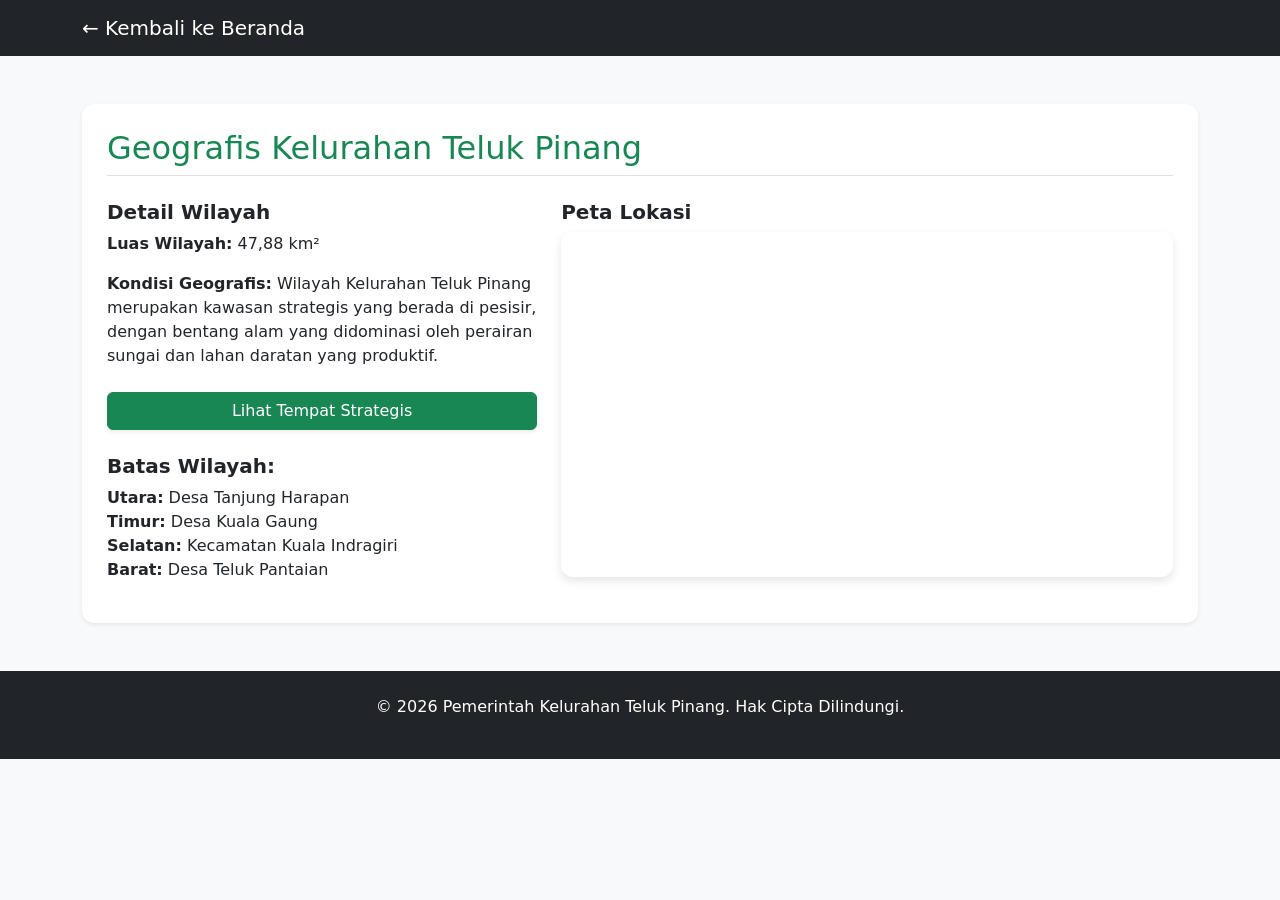
<file: geografi.html>
<!DOCTYPE html>
<html lang="id">
<head>
    <meta charset="UTF-8">
    <meta name="viewport" content="width=device-width, initial-scale=1.0">
    <title>Geografis - Kelurahan Teluk Pinang</title>
    <link href="https://cdn.jsdelivr.net/npm/bootstrap@5.3.0/dist/css/bootstrap.min.css" rel="stylesheet">
    <style>
        .map-container {
            position: relative;
            padding-bottom: 56.25%; /* Rasio 16:9 */
            height: 0;
            overflow: hidden;
            border-radius: 12px;
            box-shadow: 0 4px 10px rgba(0,0,0,0.1);
        }
        .map-container iframe {
            position: absolute;
            top: 0; left: 0;
            width: 100%; height: 100%;
            border: 0;
        }
        .section-box { background: #fff; border-radius: 12px; padding: 25px; }
    </style>
</head>
<body class="bg-light">

    <!-- Navbar -->
    <nav class="navbar navbar-expand-lg navbar-dark bg-dark sticky-top">
        <div class="container">
            <a class="navbar-brand" href="index.html">← Kembali ke Beranda</a>
        </div>
    </nav>

    <!-- Main Content -->
    <main class="container my-5">
        <div class="section-box shadow-sm">
            <h2 class="text-success mb-4 border-bottom pb-2">Geografis Kelurahan Teluk Pinang</h2>
            
            <div class="row g-4">
                <!-- Kolom Detail Wilayah -->
                <div class="col-lg-5">
                    <h5 class="fw-bold">Detail Wilayah</h5>
                    <p><strong>Luas Wilayah:</strong> 47,88 km²<sup></sup></p>
                    <p><strong>Kondisi Geografis:</strong> Wilayah Kelurahan Teluk Pinang merupakan kawasan strategis yang berada di pesisir, dengan bentang alam yang didominasi oleh perairan sungai dan lahan daratan yang produktif.</p>
                    
                    <!-- Tombol ke Tempat Strategis -->
                    <a href="Tempat.html" class="btn btn-success shadow-sm w-100 mt-2">
                        Lihat Tempat Strategis
                    </a>
                    
                    <h5 class="fw-bold mt-4">Batas Wilayah:</h5>
                    <ul class="list-unstyled">
                        <li><strong>Utara:</strong> Desa Tanjung Harapan</li>
                        <li><strong>Timur:</strong> Desa Kuala Gaung</li>
                        <li><strong>Selatan:</strong> Kecamatan Kuala Indragiri </li>
                        <li><strong>Barat:</strong> Desa Teluk Pantaian</li>
                    </ul>
                </div>

                <!-- Kolom Peta -->
                <div class="col-lg-7">
                    <h5 class="fw-bold">Peta Lokasi</h5>
                    <div class="map-container">
                        <iframe src="https://www.google.com/maps/embed?pb=!1m18!1m12!1m3!1d31888.767597116748!2d103.1491752495394!3d-0.3477144983058866!2m3!1f0!2f0!3f0!3m2!1i1024!2i768!4f13.1!3m3!1m2!1s0x2e05b5f479a32c75%3A0x868d4001f358671!2sTeluk%20Pinang%2C%20Gaung%20Anak%20Serka%2C%20Kabupaten%20Indragiri%20Hilir%2C%20Riau!5e0!3m2!1sid!2sid!4v1690000000000!5m2!1sid!2sid" allowfullscreen="" loading="lazy"></iframe>
                    </div>
                </div>
            </div>
        </div>
    </main>

    <!-- Footer -->
    <footer class="bg-dark text-white text-center py-4">
        <p>&copy; 2026 Pemerintah Kelurahan Teluk Pinang. Hak Cipta Dilindungi.</p>
    </footer>

    <script src="https://cdn.jsdelivr.net/npm/bootstrap@5.3.0/dist/js/bootstrap.bundle.min.js"></script>
</body>
</html>
</file>
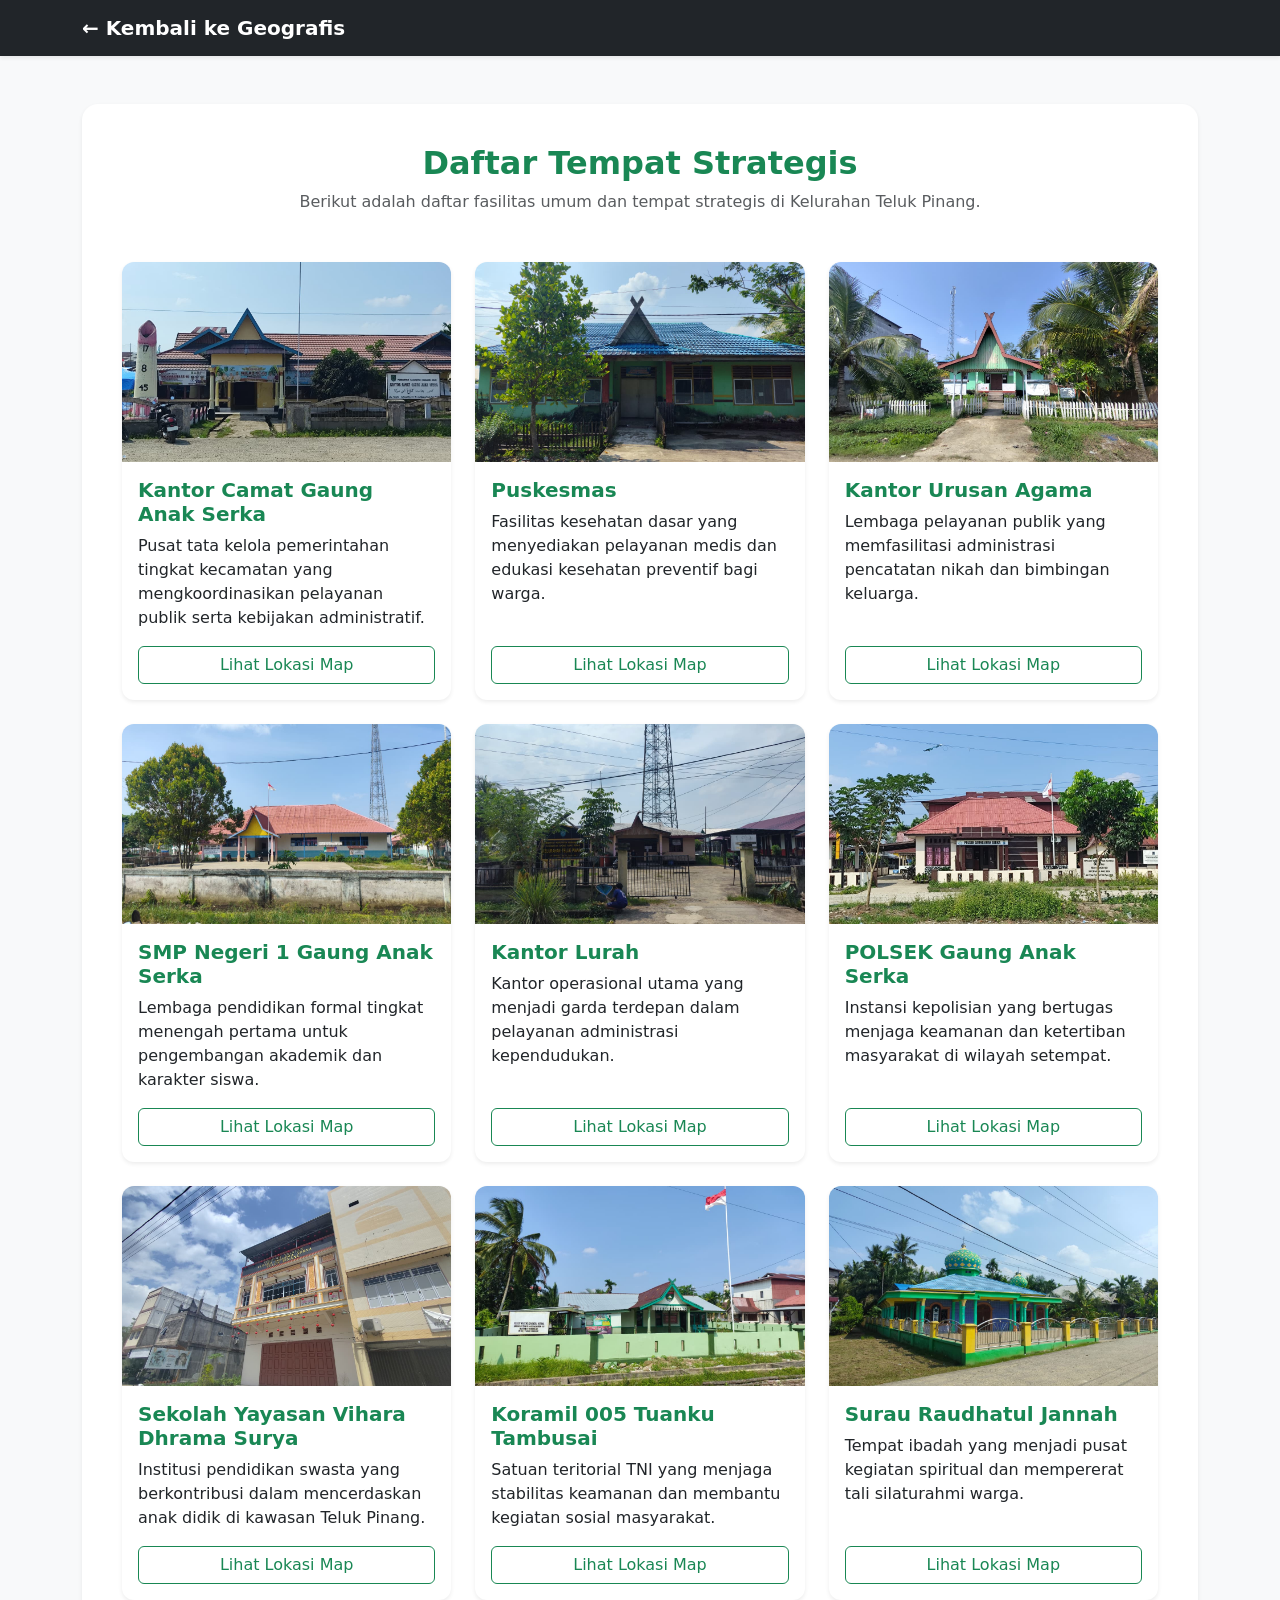
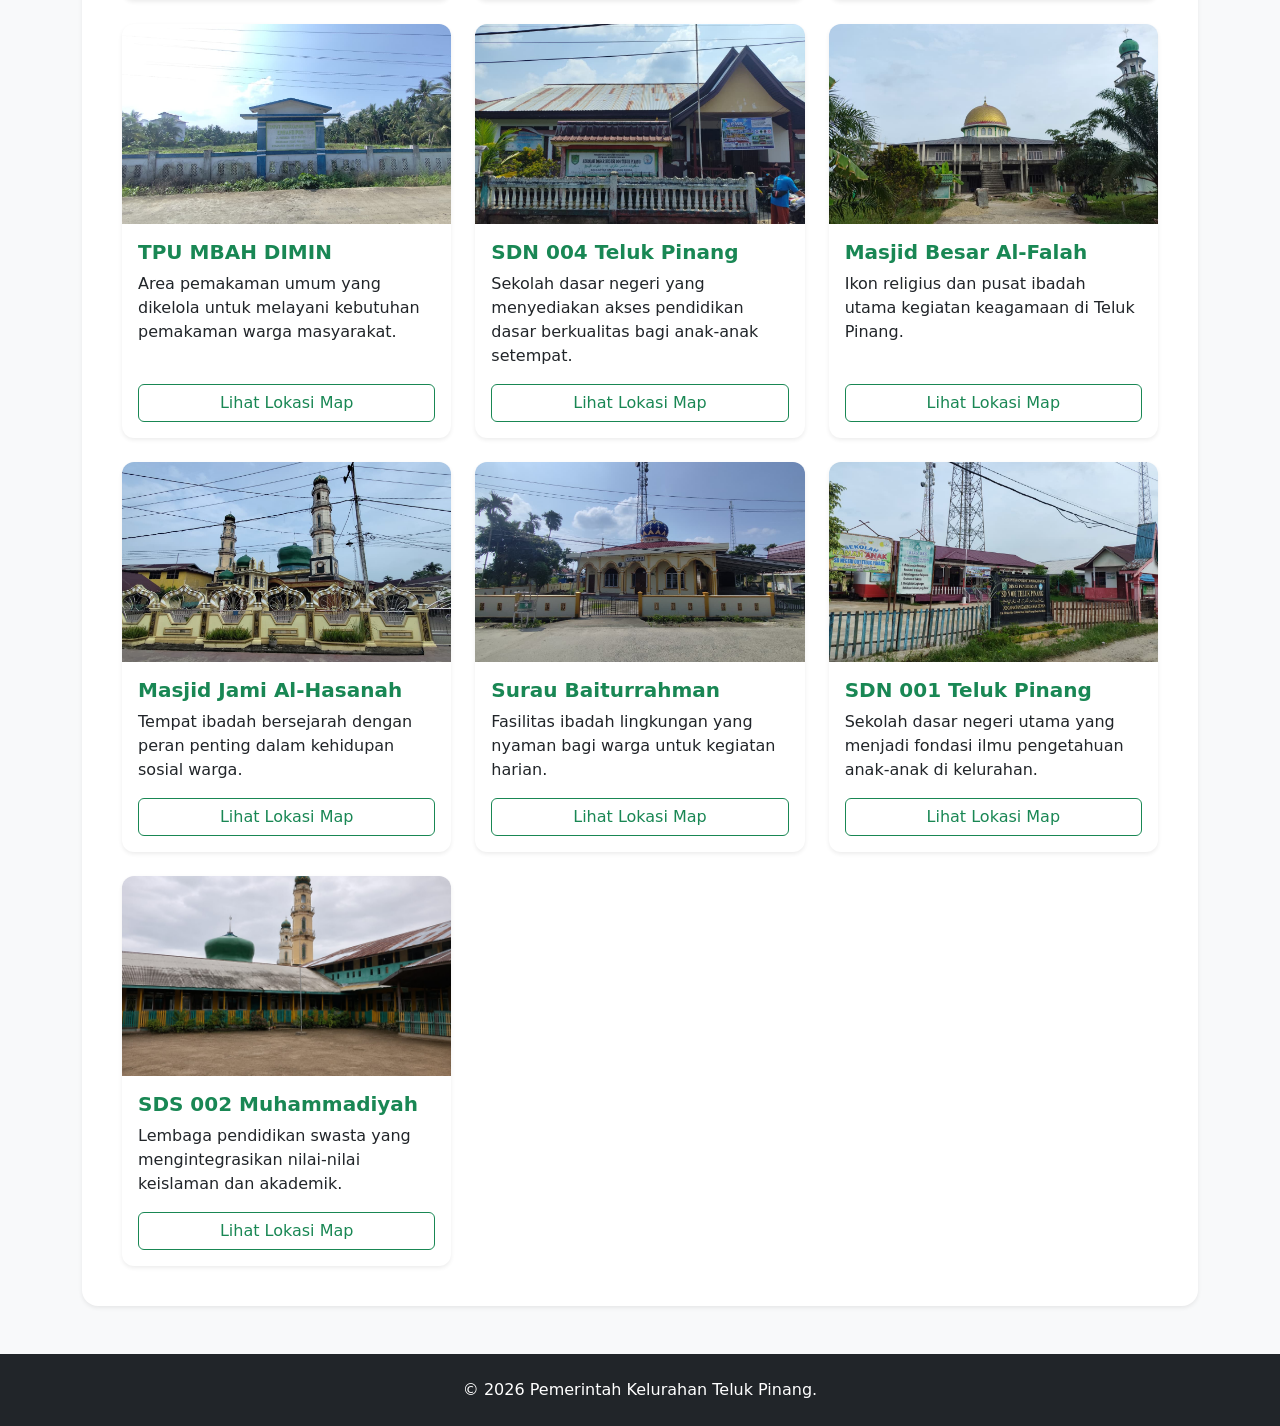
<file: Tempat.html>
<!DOCTYPE html>
<html lang="id">
<head>
    <meta charset="UTF-8">
    <meta name="viewport" content="width=device-width, initial-scale=1.0">
    <title>Tempat Strategis - Kelurahan Teluk Pinang</title>
    <link href="https://cdn.jsdelivr.net/npm/bootstrap@5.3.0/dist/css/bootstrap.min.css" rel="stylesheet">
    <style>
        .card-img-top { height: 200px; object-fit: cover; }
        .section-box { background: #fff; border-radius: 16px; padding: 40px; }
        .card { transition: all 0.3s ease; border: none; border-radius: 12px; overflow: hidden; }
        .card:hover { transform: translateY(-10px); box-shadow: 0 10px 20px rgba(0,0,0,0.15) !important; }
        .card-title { font-weight: 700; color: #198754; }
    </style>
</head>
<body class="bg-light">

    <nav class="navbar navbar-expand-lg navbar-dark bg-dark sticky-top shadow-sm">
        <div class="container">
            <a class="navbar-brand fw-bold" href="geografi.html">← Kembali ke Geografis</a>
        </div>
    </nav>

    <main class="container my-5">
        <div class="section-box shadow-sm">
            <div class="text-center mb-5">
                <h2 class="text-success fw-bold">Daftar Tempat Strategis</h2>
                <p class="text-muted">Berikut adalah daftar fasilitas umum dan tempat strategis di Kelurahan Teluk Pinang.</p>
            </div>
            
            <div class="row g-4">
                <!-- Data Tempat dengan Tombol Sejajar -->
                
                <!-- 1. Kantor Camat -->
                <div class="col-lg-4 col-md-6"><div class="card h-100 shadow-sm d-flex flex-column"><img src="img/camat.jpeg" class="card-img-top" alt="Kantor Camat"><div class="card-body d-flex flex-column"><h5 class="card-title">Kantor Camat Gaung Anak Serka</h5><p class="card-text flex-grow-1">Pusat tata kelola pemerintahan tingkat kecamatan yang mengkoordinasikan pelayanan publik serta kebijakan administratif.</p><div class="mt-auto"><a href="https://www.google.com/maps/place/Kantor+Camat+Gaung+Anak+Serka/@-0.1822565,103.3608852,18.09z/data=!4m6!3m5!1s0x2e280fd53611fdd9:0x828ad16d0d2b346b!8m2!3d-0.1815527!4d103.360246!16s%2Fg%2F11g027_bk4?entry=ttu&g_ep=EgoyMDI2MDcwNy4wIKXMDSoASAFQAw%3D%3D" class="btn btn-outline-success w-100" target="_blank">Lihat Lokasi Map</a></div></div></div></div>
                
                <!-- 2. Puskesmas -->
                <div class="col-lg-4 col-md-6"><div class="card h-100 shadow-sm d-flex flex-column"><img src="img/puskesmas.jpeg" class="card-img-top" alt="Puskesmas"><div class="card-body d-flex flex-column"><h5 class="card-title">Puskesmas</h5><p class="card-text flex-grow-1">Fasilitas kesehatan dasar yang menyediakan pelayanan medis dan edukasi kesehatan preventif bagi warga.</p><div class="mt-auto"><a href="https://maps.app.goo.gl/2J18kq6NEkcdtvun6" class="btn btn-outline-success w-100" target="_blank">Lihat Lokasi Map</a></div></div></div></div>
                
                <!-- 3. KUA -->
                <div class="col-lg-4 col-md-6"><div class="card h-100 shadow-sm d-flex flex-column"><img src="img/kua.jpeg" class="card-img-top" alt="KUA"><div class="card-body d-flex flex-column"><h5 class="card-title">Kantor Urusan Agama</h5><p class="card-text flex-grow-1">Lembaga pelayanan publik yang memfasilitasi administrasi pencatatan nikah dan bimbingan keluarga.</p><div class="mt-auto"><a href="https://maps.app.goo.gl/WWKHiv6pg3gj93Zv7" class="btn btn-outline-success w-100" target="_blank">Lihat Lokasi Map</a></div></div></div></div>
                
                <!-- 4. SMP 1 GAS -->
                <div class="col-lg-4 col-md-6"><div class="card h-100 shadow-sm d-flex flex-column"><img src="img/SMP 1 GAS.jpeg" class="card-img-top" alt="SMP 1"><div class="card-body d-flex flex-column"><h5 class="card-title">SMP Negeri 1 Gaung Anak Serka</h5><p class="card-text flex-grow-1">Lembaga pendidikan formal tingkat menengah pertama untuk pengembangan akademik dan karakter siswa.</p><div class="mt-auto"><a href="https://maps.app.goo.gl/8akJNk7SuMNCL3j97" class="btn btn-outline-success w-100" target="_blank">Lihat Lokasi Map</a></div></div></div></div>
                
                <!-- 5. Kantor Lurah -->
                <div class="col-lg-4 col-md-6"><div class="card h-100 shadow-sm d-flex flex-column"><img src="img/lurah.jpeg" class="card-img-top" alt="Kantor Lurah"><div class="card-body d-flex flex-column"><h5 class="card-title">Kantor Lurah</h5><p class="card-text flex-grow-1">Kantor operasional utama yang menjadi garda terdepan dalam pelayanan administrasi kependudukan.</p><div class="mt-auto"><a href="https://maps.app.goo.gl/UcVw6S3pJZ4DXMiA6" class="btn btn-outline-success w-100" target="_blank">Lihat Lokasi Map</a></div></div></div></div>
                
                <!-- 6. Polsek -->
                <div class="col-lg-4 col-md-6"><div class="card h-100 shadow-sm d-flex flex-column"><img src="img/polsek.jpeg" class="card-img-top" alt="Polsek"><div class="card-body d-flex flex-column"><h5 class="card-title">POLSEK Gaung Anak Serka</h5><p class="card-text flex-grow-1">Instansi kepolisian yang bertugas menjaga keamanan dan ketertiban masyarakat di wilayah setempat.</p><div class="mt-auto"><a href="https://maps.app.goo.gl/kANeXiAQfXwR9tZb6" class="btn btn-outline-success w-100" target="_blank">Lihat Lokasi Map</a></div></div></div></div>
                
                <!-- 7. Yayasan Vihara -->
                <div class="col-lg-4 col-md-6"><div class="card h-100 shadow-sm d-flex flex-column"><img src="img/budish.jpeg" class="card-img-top" alt="Yayasan Vihara"><div class="card-body d-flex flex-column"><h5 class="card-title">Sekolah Yayasan Vihara Dhrama Surya</h5><p class="card-text flex-grow-1">Institusi pendidikan swasta yang berkontribusi dalam mencerdaskan anak didik di kawasan Teluk Pinang.</p><div class="mt-auto"><a href="https://maps.app.goo.gl/tukqdcWdQCURTKDu7" class="btn btn-outline-success w-100" target="_blank">Lihat Lokasi Map</a></div></div></div></div>
                
                <!-- 8. Koramil -->
                <div class="col-lg-4 col-md-6"><div class="card h-100 shadow-sm d-flex flex-column"><img src="img/koramil.jpeg" class="card-img-top" alt="Koramil"><div class="card-body d-flex flex-column"><h5 class="card-title">Koramil 005 Tuanku Tambusai</h5><p class="card-text flex-grow-1">Satuan teritorial TNI yang menjaga stabilitas keamanan dan membantu kegiatan sosial masyarakat.</p><div class="mt-auto"><a href="https://maps.app.goo.gl/m4exX9jZdHkKPD7A8" class="btn btn-outline-success w-100" target="_blank">Lihat Lokasi Map</a></div></div></div></div>
                
                <!-- 9. Surau -->
                <div class="col-lg-4 col-md-6"><div class="card h-100 shadow-sm d-flex flex-column"><img src="img/surau radhatul.jpeg" class="card-img-top" alt="Surau"><div class="card-body d-flex flex-column"><h5 class="card-title">Surau Raudhatul Jannah</h5><p class="card-text flex-grow-1">Tempat ibadah yang menjadi pusat kegiatan spiritual dan mempererat tali silaturahmi warga.</p><div class="mt-auto"><a href="https://maps.app.goo.gl/abR1yEp21sFCy7a37" class="btn btn-outline-success w-100" target="_blank">Lihat Lokasi Map</a></div></div></div></div>
                
                <!-- 10. TPU -->
                <div class="col-lg-4 col-md-6"><div class="card h-100 shadow-sm d-flex flex-column"><img src="img/tpu.jpeg" class="card-img-top" alt="TPU"><div class="card-body d-flex flex-column"><h5 class="card-title">TPU MBAH DIMIN</h5><p class="card-text flex-grow-1">Area pemakaman umum yang dikelola untuk melayani kebutuhan pemakaman warga masyarakat.</p><div class="mt-auto"><a href="https://maps.app.goo.gl/76qT6F4gQAgfW7NQ6" class="btn btn-outline-success w-100" target="_blank">Lihat Lokasi Map</a></div></div></div></div>
                
                <!-- 11. SDN 004 -->
                <div class="col-lg-4 col-md-6"><div class="card h-100 shadow-sm d-flex flex-column"><img src="img/sd 04.jpeg" class="card-img-top" alt="SDN 004"><div class="card-body d-flex flex-column"><h5 class="card-title">SDN 004 Teluk Pinang</h5><p class="card-text flex-grow-1">Sekolah dasar negeri yang menyediakan akses pendidikan dasar berkualitas bagi anak-anak setempat.</p><div class="mt-auto"><a href="https://maps.app.goo.gl/jm8LneUV1txRk8BT9" class="btn btn-outline-success w-100" target="_blank">Lihat Lokasi Map</a></div></div></div></div>
                
                <!-- 12. Masjid Besar -->
                <div class="col-lg-4 col-md-6"><div class="card h-100 shadow-sm d-flex flex-column"><img src="img/mesjid besar.jpeg" class="card-img-top" alt="Masjid Besar"><div class="card-body d-flex flex-column"><h5 class="card-title">Masjid Besar Al-Falah</h5><p class="card-text flex-grow-1">Ikon religius dan pusat ibadah utama kegiatan keagamaan di Teluk Pinang.</p><div class="mt-auto"><a href="https://maps.app.goo.gl/g6d6H2f2TGfzJHMF7" class="btn btn-outline-success w-100" target="_blank">Lihat Lokasi Map</a></div></div></div></div>
                
                <!-- 13. Masjid Jami -->
                <div class="col-lg-4 col-md-6"><div class="card h-100 shadow-sm d-flex flex-column"><img src="img/masjid jami.jpeg" class="card-img-top" alt="Masjid Jami"><div class="card-body d-flex flex-column"><h5 class="card-title">Masjid Jami Al-Hasanah</h5><p class="card-text flex-grow-1">Tempat ibadah bersejarah dengan peran penting dalam kehidupan sosial warga.</p><div class="mt-auto"><a href="https://maps.app.goo.gl/hthLTfgZGeBTm3FCA" class="btn btn-outline-success w-100" target="_blank">Lihat Lokasi Map</a></div></div></div></div>
                
                <!-- 14. Surau Baiturrahman -->
                <div class="col-lg-4 col-md-6"><div class="card h-100 shadow-sm d-flex flex-column"><img src="img/surau baiturrahman.jpeg" class="card-img-top" alt="Surau Baiturrahman"><div class="card-body d-flex flex-column"><h5 class="card-title">Surau Baiturrahman</h5><p class="card-text flex-grow-1">Fasilitas ibadah lingkungan yang nyaman bagi warga untuk kegiatan harian.</p><div class="mt-auto"><a href="https://maps.app.goo.gl/cmQHJwufKZGH4nRv6" class="btn btn-outline-success w-100" target="_blank">Lihat Lokasi Map</a></div></div></div></div>
                
                <!-- 15. SDN 001 -->
                <div class="col-lg-4 col-md-6"><div class="card h-100 shadow-sm d-flex flex-column"><img src="img/sd010.jpeg" class="card-img-top" alt="SDN 001"><div class="card-body d-flex flex-column"><h5 class="card-title">SDN 001 Teluk Pinang</h5><p class="card-text flex-grow-1">Sekolah dasar negeri utama yang menjadi fondasi ilmu pengetahuan anak-anak di kelurahan.</p><div class="mt-auto"><a href="https://maps.app.goo.gl/Ko1DA3xRC7G2iqiD6" class="btn btn-outline-success w-100" target="_blank">Lihat Lokasi Map</a></div></div></div></div>
                
                <!-- 16. SDS Muhammadiyah -->
                <div class="col-lg-4 col-md-6"><div class="card h-100 shadow-sm d-flex flex-column"><img src="img/SDS.jpeg" class="card-img-top" alt="SDS Muhammadiyah"><div class="card-body d-flex flex-column"><h5 class="card-title">SDS 002 Muhammadiyah</h5><p class="card-text flex-grow-1">Lembaga pendidikan swasta yang mengintegrasikan nilai-nilai keislaman dan akademik.</p><div class="mt-auto"><a href="https://maps.app.goo.gl/vSRetqExEnsngg7X6" class="btn btn-outline-success w-100" target="_blank">Lihat Lokasi Map</a></div></div></div></div>
                
            </div>
        </div>
    </main>

    <footer class="bg-dark text-white text-center py-4 mt-5">
        <p class="mb-0">© 2026 Pemerintah Kelurahan Teluk Pinang.</p>
    </footer>

    <script src="https://cdn.jsdelivr.net/npm/bootstrap@5.3.0/dist/js/bootstrap.bundle.min.js"></script>
</body>
</html>
</file>
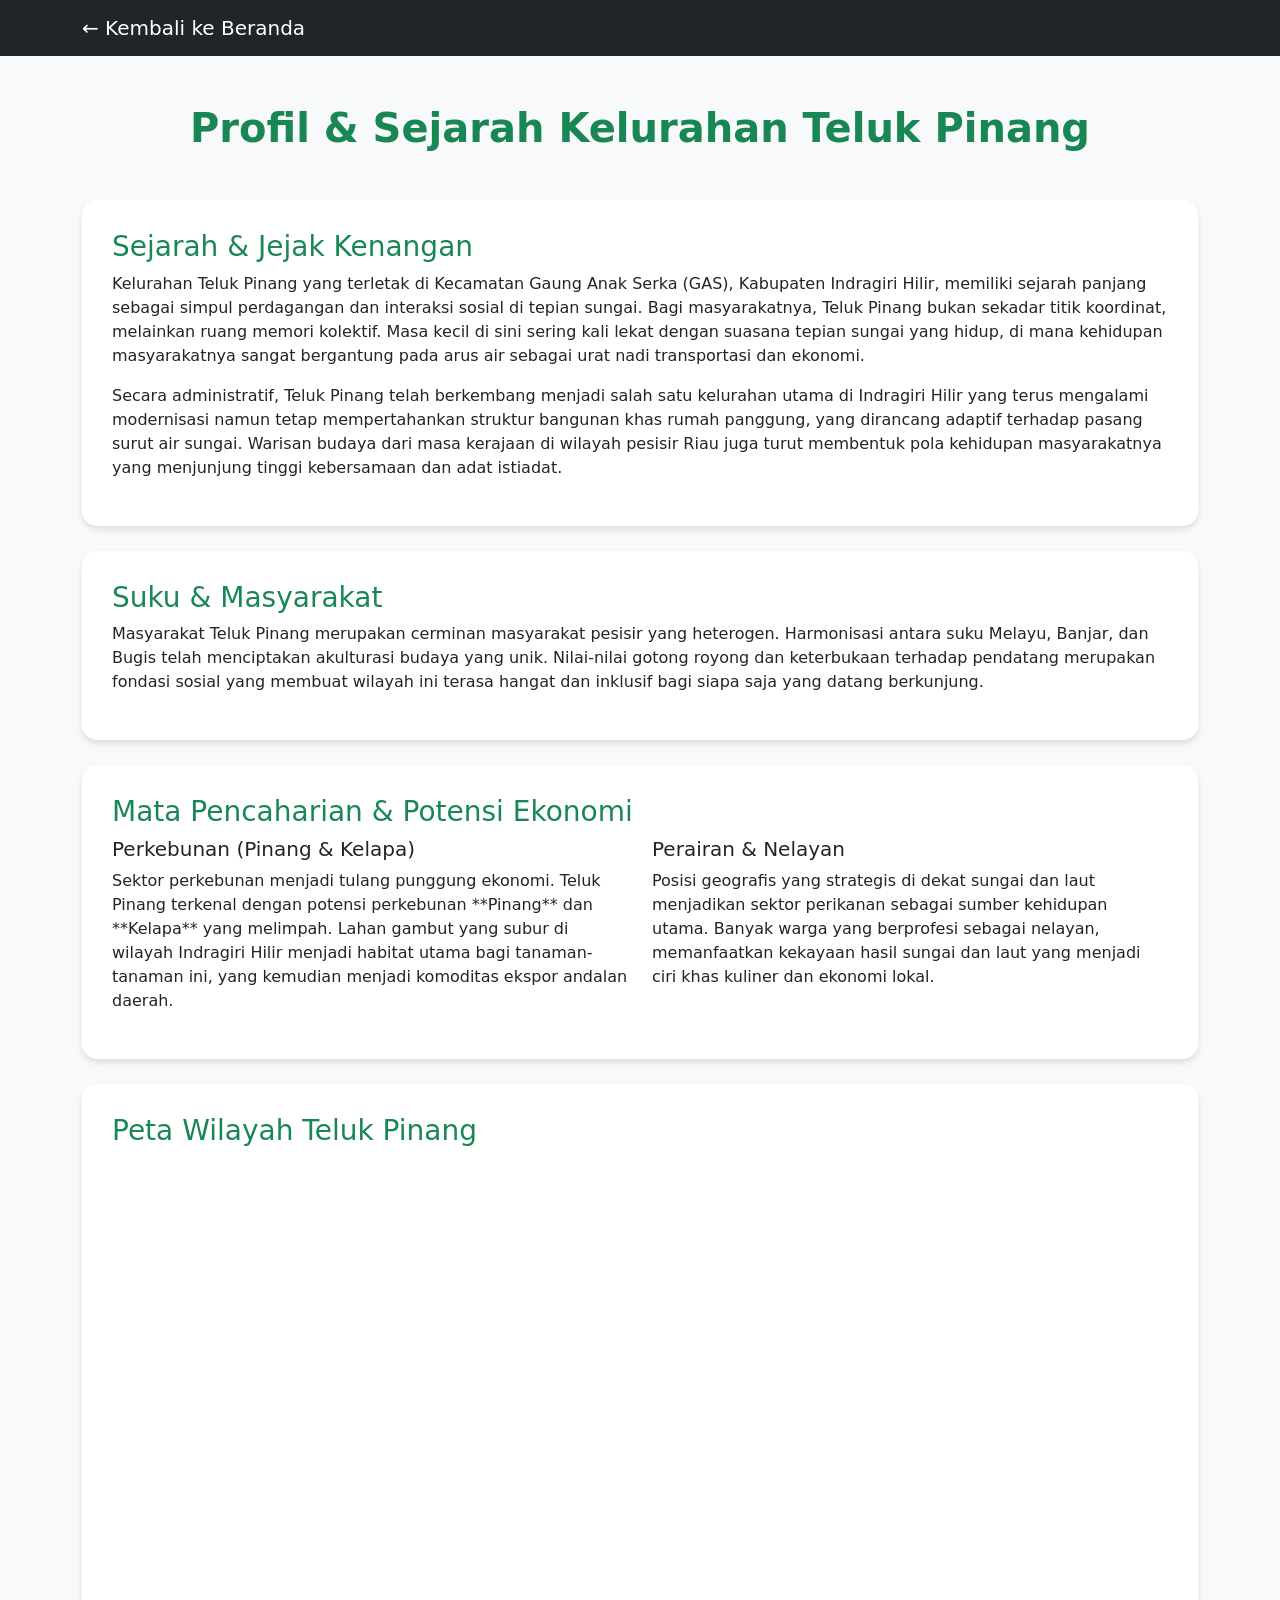
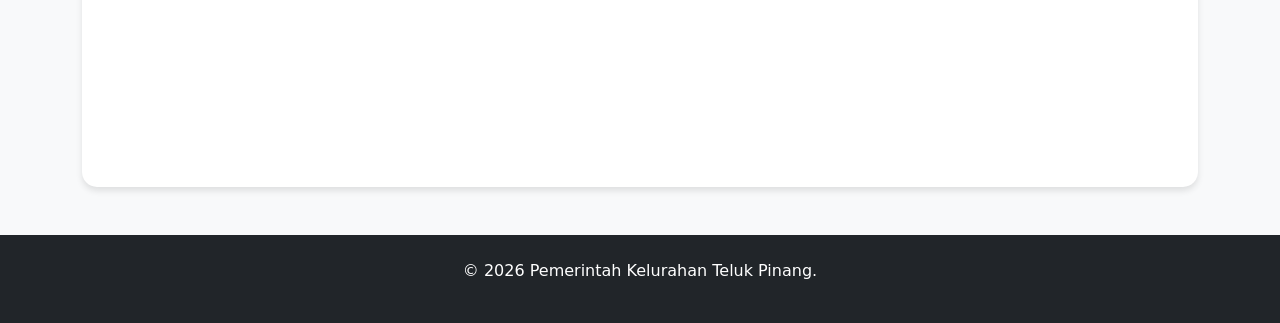
<file: visimisi.html>
<!DOCTYPE html>
<html lang="id">
<head>
    <meta charset="UTF-8">
    <meta name="viewport" content="width=device-width, initial-scale=1.0">
    <title>Sejarah & Profil - Kelurahan Teluk Pinang</title>
    <link href="https://cdn.jsdelivr.net/npm/bootstrap@5.3.0/dist/css/bootstrap.min.css" rel="stylesheet">
    <style>
        body { background-color: #f8f9fa; }
        .section-card { background: #fff; border-radius: 15px; padding: 30px; margin-bottom: 25px; box-shadow: 0 4px 6px rgba(0,0,0,0.1); }
        .hero-title { color: #198754; font-weight: bold; }
        .map-container { position: relative; width: 100%; padding-bottom: 56.25%; height: 0; overflow: hidden; }
        .map-container iframe { position: absolute; top: 0; left: 0; width: 100%; height: 100%; border: 0; }
    </style>
</head>
<body>

    <!-- Navbar -->
    <nav class="navbar navbar-dark bg-dark sticky-top">
        <div class="container">
            <a class="navbar-brand" href="index.html">← Kembali ke Beranda</a>
        </div>
    </nav>

    <main class="container my-5">
        <h1 class="text-center mb-5 hero-title">Profil & Sejarah Kelurahan Teluk Pinang</h1>

        <!-- Sejarah & Kenangan -->
        <section class="section-card">
            <h3 class="text-success">Sejarah & Jejak Kenangan</h3>
            <p>Kelurahan Teluk Pinang yang terletak di Kecamatan Gaung Anak Serka (GAS), Kabupaten Indragiri Hilir, memiliki sejarah panjang sebagai simpul perdagangan dan interaksi sosial di tepian sungai. Bagi masyarakatnya, Teluk Pinang bukan sekadar titik koordinat, melainkan ruang memori kolektif. Masa kecil di sini sering kali lekat dengan suasana tepian sungai yang hidup, di mana kehidupan masyarakatnya sangat bergantung pada arus air sebagai urat nadi transportasi dan ekonomi.</p>
            <p>Secara administratif, Teluk Pinang telah berkembang menjadi salah satu kelurahan utama di Indragiri Hilir yang terus mengalami modernisasi namun tetap mempertahankan struktur bangunan khas rumah panggung, yang dirancang adaptif terhadap pasang surut air sungai. Warisan budaya dari masa kerajaan di wilayah pesisir Riau juga turut membentuk pola kehidupan masyarakatnya yang menjunjung tinggi kebersamaan dan adat istiadat.</p>
        </section>

        <!-- Suku & Budaya -->
        <section class="section-card">
            <h3 class="text-success">Suku & Masyarakat</h3>
            <p>Masyarakat Teluk Pinang merupakan cerminan masyarakat pesisir yang heterogen. Harmonisasi antara suku Melayu, Banjar, dan Bugis telah menciptakan akulturasi budaya yang unik. Nilai-nilai gotong royong dan keterbukaan terhadap pendatang merupakan fondasi sosial yang membuat wilayah ini terasa hangat dan inklusif bagi siapa saja yang datang berkunjung.</p>
        </section>

        <!-- Mata Pencaharian -->
        <section class="section-card">
            <h3 class="text-success">Mata Pencaharian & Potensi Ekonomi</h3>
            <div class="row">
                <div class="col-md-6">
                    <h5>Perkebunan (Pinang & Kelapa)</h5>
                    <p>Sektor perkebunan menjadi tulang punggung ekonomi. Teluk Pinang terkenal dengan potensi perkebunan **Pinang** dan **Kelapa** yang melimpah. Lahan gambut yang subur di wilayah Indragiri Hilir menjadi habitat utama bagi tanaman-tanaman ini, yang kemudian menjadi komoditas ekspor andalan daerah.</p>
                </div>
                <div class="col-md-6">
                    <h5>Perairan & Nelayan</h5>
                    <p>Posisi geografis yang strategis di dekat sungai dan laut menjadikan sektor perikanan sebagai sumber kehidupan utama. Banyak warga yang berprofesi sebagai nelayan, memanfaatkan kekayaan hasil sungai dan laut yang menjadi ciri khas kuliner dan ekonomi lokal.</p>
                </div>
            </div>
        </section>

        <!-- Peta Lokasi -->
        <section class="section-card">
            <h3 class="text-success mb-3">Peta Wilayah Teluk Pinang</h3>
            <div class="map-container">
                <iframe src="https://www.google.com/maps/embed?pb=!1m18!1m12!1m3!1d15957.545812345678!2d103.356246!3d-0.1815527!2m3!1f0!2f0!3f0!3m2!1i1024!2i768!4f13.1!3m3!1m2!1s0x2e280fd53611fdd9%3A0x828ad16d0d2b346b!2sTeluk%20Pinang%2C%20Gaung%20Anak%20Serka%2C%20Indragiri%20Hilir%20Regency%2C%20Riau!5e0!3m2!1sen!2sid!4v1625000000000" allowfullscreen="" loading="lazy"></iframe>
            </div>
        </section>
    </main>

    <footer class="bg-dark text-white text-center py-4">
        <p>© 2026 Pemerintah Kelurahan Teluk Pinang.</p>
    </footer>

    <script src="https://cdn.jsdelivr.net/npm/bootstrap@5.3.0/dist/js/bootstrap.bundle.min.js"></script>
</body>
</html>
</file>
